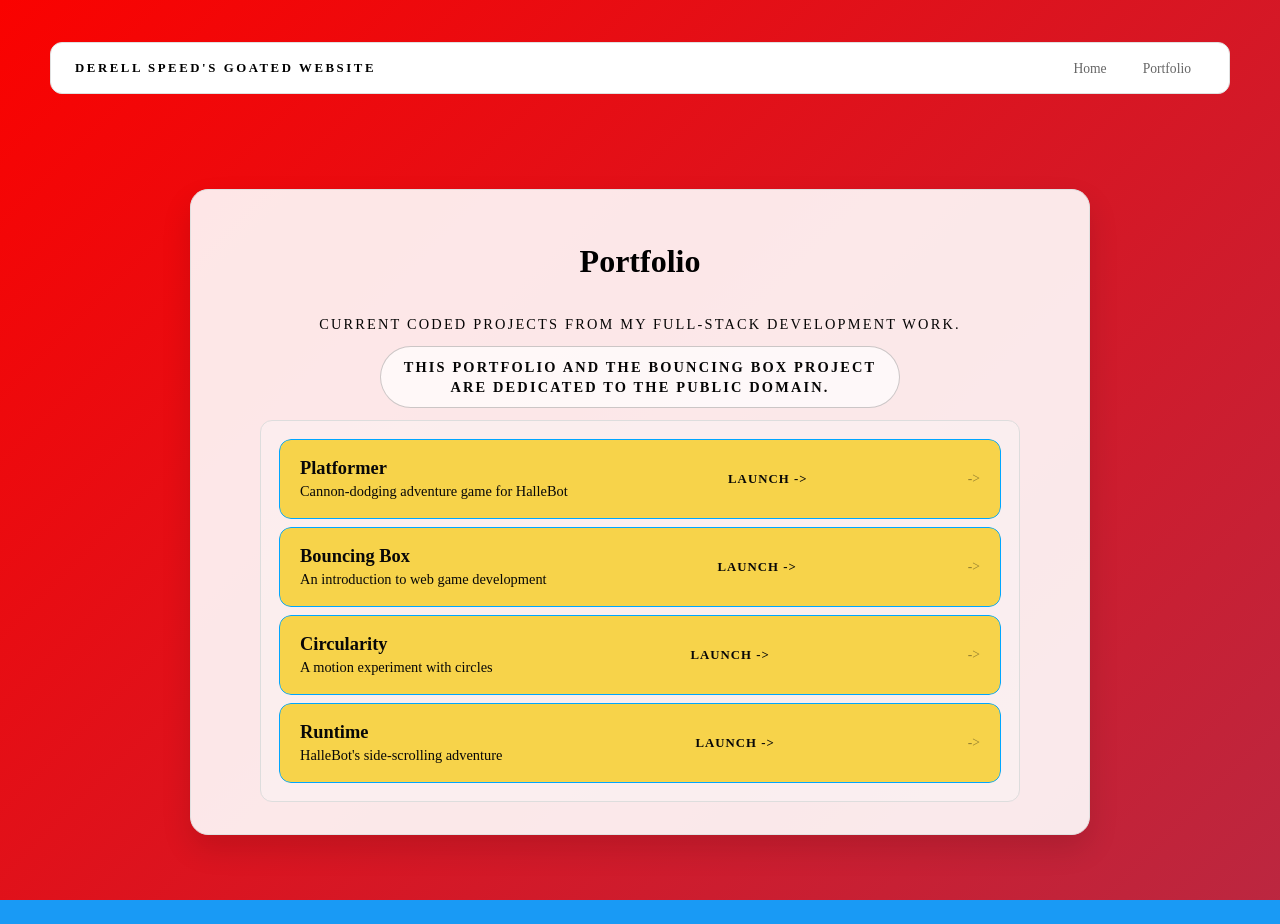
<file: portfolio.html>
<!DOCTYPE html>
<html lang="en">

<head>
  <meta charset="UTF-8" />
  <meta name="viewport" content="width=device-width, initial-scale=1.0" />
  <title>Derell Speed's Portfolio</title>
  <link rel="stylesheet" href="style.css" />
</head>

<body class="portfolio-page">
  <div id="all-contents">
    <nav>
      <h1>Derell Speed's GOATED Website</h1>
      <ul id="nav-ul">
        <li class="nav-li">
          <a href="index.html">Home</a>
        </li>
        <li class="nav-li">
          <a href="portfolio.html">Portfolio</a>
        </li>
      </ul>
    </nav>

    <main>
      <div class="content">
        <h1>Portfolio</h1>
        <p class="portfolio-intro">Current coded projects from my full-stack development work.</p>
        <p class="public-domain-banner">This portfolio and the Bouncing Box project are dedicated to the public domain.
        </p>
        <ul id="portfolio">
          <li>
            <a href="fsd-projects/platformer/"><span><strong>Platformer</strong><small>Cannon-dodging adventure game for
                  HalleBot</small></span><span class="launch" aria-hidden="true">Launch -></span></a>
          </li>
          <li>
            <a href="fsd-projects/bouncing-box/"><span><strong>Bouncing Box</strong><small>An introduction to web game
                  development</small></span><span class="launch" aria-hidden="true">Launch -></span></a>
          </li>
          <li>
            <a href="fsd-projects/circularity/"><span><strong>Circularity</strong><small>A motion experiment with
                  circles</small></span><span class="launch" aria-hidden="true">Launch -></span></a>
          </li>
          <li>
            <a href="fsd-projects/runtime/"><span><strong>Runtime</strong><small>HalleBot's side-scrolling
                  adventure</small></span><span class="launch" aria-hidden="true">Launch -></span></a>
          </li>
        </ul>
      </div>
    </main>
  </div>
</body>

</html>
</file>
<file: style.css>
* {
  box-sizing: border-box;
}

body {
  margin: 0;
  position: relative;
  isolation: isolate;
  min-height: 100vh;
  background: #199af5;
  color: #020202;
  padding: 10px;
  font-family: "Times New Roman", "Times New Roman", Times, serif;
}

body::before {
  content: "";
  position: fixed;
  inset: 0;
  z-index: -1;
  background: linear-gradient(135deg, #fa0200, #0095ff);
  background-size: 400% 400%;
  animation: moveGradient 12s ease infinite;
}

#all-contents {
  max-width: 1500px;
  min-height: 100vh;
  margin: 0 auto;
  padding: 32px 40px;
}

main {
  display: grid;
  grid-template-columns: minmax(220px, 1fr) minmax(420px, 1.6fr);
  align-items: center;
  min-height: calc(100vh - 160px);
  gap: clamp(32px, 5vw, 80px);
}

.sidebar {
  width: 100%;
}

.content {
  display: flex;
  flex-direction: column;
  align-items: flex-start;
  gap: 12px;
}

h2 {
  margin: 0;
  font-size: clamp(4rem, 10vw, 7rem);
  line-height: 0.9;
  font-weight: 900;
  letter-spacing: -0.04em;
  text-transform: uppercase;
  color: #090909;
}

.content > p {
  margin: 0;
  color: #050505;
  font-size: 0.9rem;
  text-transform: uppercase;
  letter-spacing: 0.15em;
  line-height: 1.4;
}

.intro {
  max-width: 460px;
  font-size: 1.15rem !important;
  letter-spacing: 0 !important;
  text-transform: none !important;
  line-height: 1.5 !important;
}

.public-domain-banner {
  max-width: 520px;
  margin: 0;
  padding: 10px 14px;
  border: 1px solid rgba(0, 0, 0, 0.2);
  border-radius: 999px;
  background: rgba(255, 255, 255, 0.7);
  color: #0d0d0d;
  font-size: 0.8rem;
  font-weight: 700;
  letter-spacing: 0.04em;
  text-transform: uppercase;
}

.primary-link {
  display: inline-flex;
  gap: 18px;
  align-items: center;
  margin-top: 12px;
  padding: 14px 18px;
  color: #fff;
  background: #090909;
  border-radius: 6px;
  text-decoration: none;
  font-weight: 700;
  transition:
    transform 0.25s ease,
    background 0.25s ease;
}

.primary-link:hover {
  background: #f30909;
  transform: translateX(4px);
}

#interests h3 {
  margin: 0 0 12px;
  font-size: 0.75rem;
  font-weight: 700;
  text-transform: uppercase;
  letter-spacing: 0.2em;
  color: #030303;
}

#interests ul {
  list-style: none;
  margin: 0;
  padding: 0;
  display: flex;
  flex-wrap: wrap;
  gap: 8px;
}

#interests li {
  color: #060606;
  font-size: 1rem;
  font-weight: 600;
  padding: 10px 20px;
  background: #c473fa;
  border: 1px solid #078dfb;
  border-radius: 100px;
  transition:
    background 0.25s ease,
    color 0.25s ease,
    transform 0.25s ease;
  cursor: pointer;
}

#interests li:hover {
  background: #000;
  color: #fff;
  border-color: #000;
  transform: translateY(-2px);
}

.sidebar-img {
  width: 100%;
  max-width: 760px;
  aspect-ratio: 3 / 4;
  object-fit: cover;
  display: block;
  border-radius: 16px;
  box-shadow: 0 8px 30px rgba(0, 0, 0, 0.12);
  transition:
    filter 0.4s ease,
    transform 0.4s ease,
    box-shadow 0.4s ease;
}

.sidebar-img:hover {
  filter: grayscale(0%);
  transform: translateY(-4px);
  box-shadow: 0 16px 40px rgba(0, 0, 0, 0.18);
}
.sidebar-img {
  width: 100%;
  max-width: 760px;
  aspect-ratio: 3 / 4;
  object-fit: cover;
  display: block;
  border-radius: 24px;
  box-shadow: 0 8px 30px rgba(0, 0, 0, 0.12);
}
nav {
  display: flex;
  justify-content: space-between;
  align-items: center;
  margin-bottom: 48px;
  padding: 16px 24px;
  background: #fff;
  border: 1px solid #e0e0e0;
  border-radius: 12px;
}

nav h1 {
  margin: 0;
  font-size: 0.8rem;
  font-weight: 700;
  text-transform: uppercase;
  letter-spacing: 0.2em;
  color: #000;
}

#nav-ul {
  list-style: none;
  display: flex;
  gap: 8px;
  margin: 0;
  padding: 0;
}

.nav-li a {
  color: #666;
  text-decoration: none;
  font-size: 0.85rem;
  font-weight: 500;
  padding: 6px 14px;
  border-radius: 8px;
  transition:
    background 0.25s ease,
    color 0.25s ease;
}

.nav-li a:hover {
  background: #f30909;
  color: #fff;
}

@keyframes moveGradient {
  0% {
    background-position: 0% 50%;
  }
  50% {
    background-position: 100% 50%;
  }
  100% {
    background-position: 0% 50%;
  }
}

@keyframes previewFadeIn {
  0% {
    opacity: 0;
    transform: translateY(40px) scale(0.96);
  }
  60% {
    opacity: 1;
    transform: translateY(-8px) scale(1.01);
  }
  100% {
    opacity: 1;
    transform: translateY(0) scale(1);
  }
}

#all-contents,
nav,
.content,
#portfolio,
#interests {
  animation: previewFadeIn 1.2s cubic-bezier(0.16, 1, 0.3, 1) both;
}

/* Portfolio styles */
body.portfolio-page main {
  display: flex;
  justify-content: center;
  align-items: center;
  min-height: calc(100vh - 160px);
}

body.portfolio-page .content {
  width: min(900px, 100%);
  align-items: center;
  text-align: center;
  background: rgba(255, 255, 255, 0.9);
  border: 1px solid #e0e0e0;
  border-radius: 18px;
  padding: 32px 28px;
  box-shadow: 0 14px 30px rgba(0, 0, 0, 0.12);
}

.portfolio-intro {
  margin: -8px 0 8px;
}

.content h1 {
  color: black;
}

#portfolio {
  list-style: none;
  margin: 0 auto;
  padding: 18px;
  width: min(100%, 760px);
  display: flex;
  flex-direction: column;
  gap: 8px;
  background: #f8f8f85a;
  border: 1px solid #ddd;
  border-radius: 12px;
}

#portfolio li {
  border-radius: 12px;
  overflow: hidden;
}

#portfolio a {
  display: flex;
  justify-content: space-between;
  align-items: center;
  text-decoration: none;
  color: #080808;
  gap: 20px;
  padding: 18px 20px;
  font-size: 1.1rem;
  font-weight: 500;
  background: #f7d34a;
  border: 1px solid #00a6ff;
  border-radius: 12px;
  transition:
    background 0.25s ease,
    color 0.25s ease,
    transform 0.25s ease;
}

#portfolio a span:first-child {
  display: flex;
  flex-direction: column;
  align-items: flex-start;
  gap: 4px;
}

#portfolio strong {
  font-size: 1.15rem;
}

#portfolio small {
  font-size: 0.9rem;
  font-weight: 400;
  text-align: left;
}

#portfolio .launch {
  flex-shrink: 0;
  font-size: 0.8rem;
  font-weight: 700;
  text-transform: uppercase;
  letter-spacing: 0.08em;
}

#portfolio a:hover {
  background: #000000;
  color: #0d91ef;
  transform: translateX(4px);
}

#portfolio a::after {
  content: "->";
  font-size: 0.85rem;
  opacity: 0.4;
  transition: opacity 0.25s ease;
  white-space: nowrap;
}

#portfolio a:hover::after {
  opacity: 1;
}
</file>
